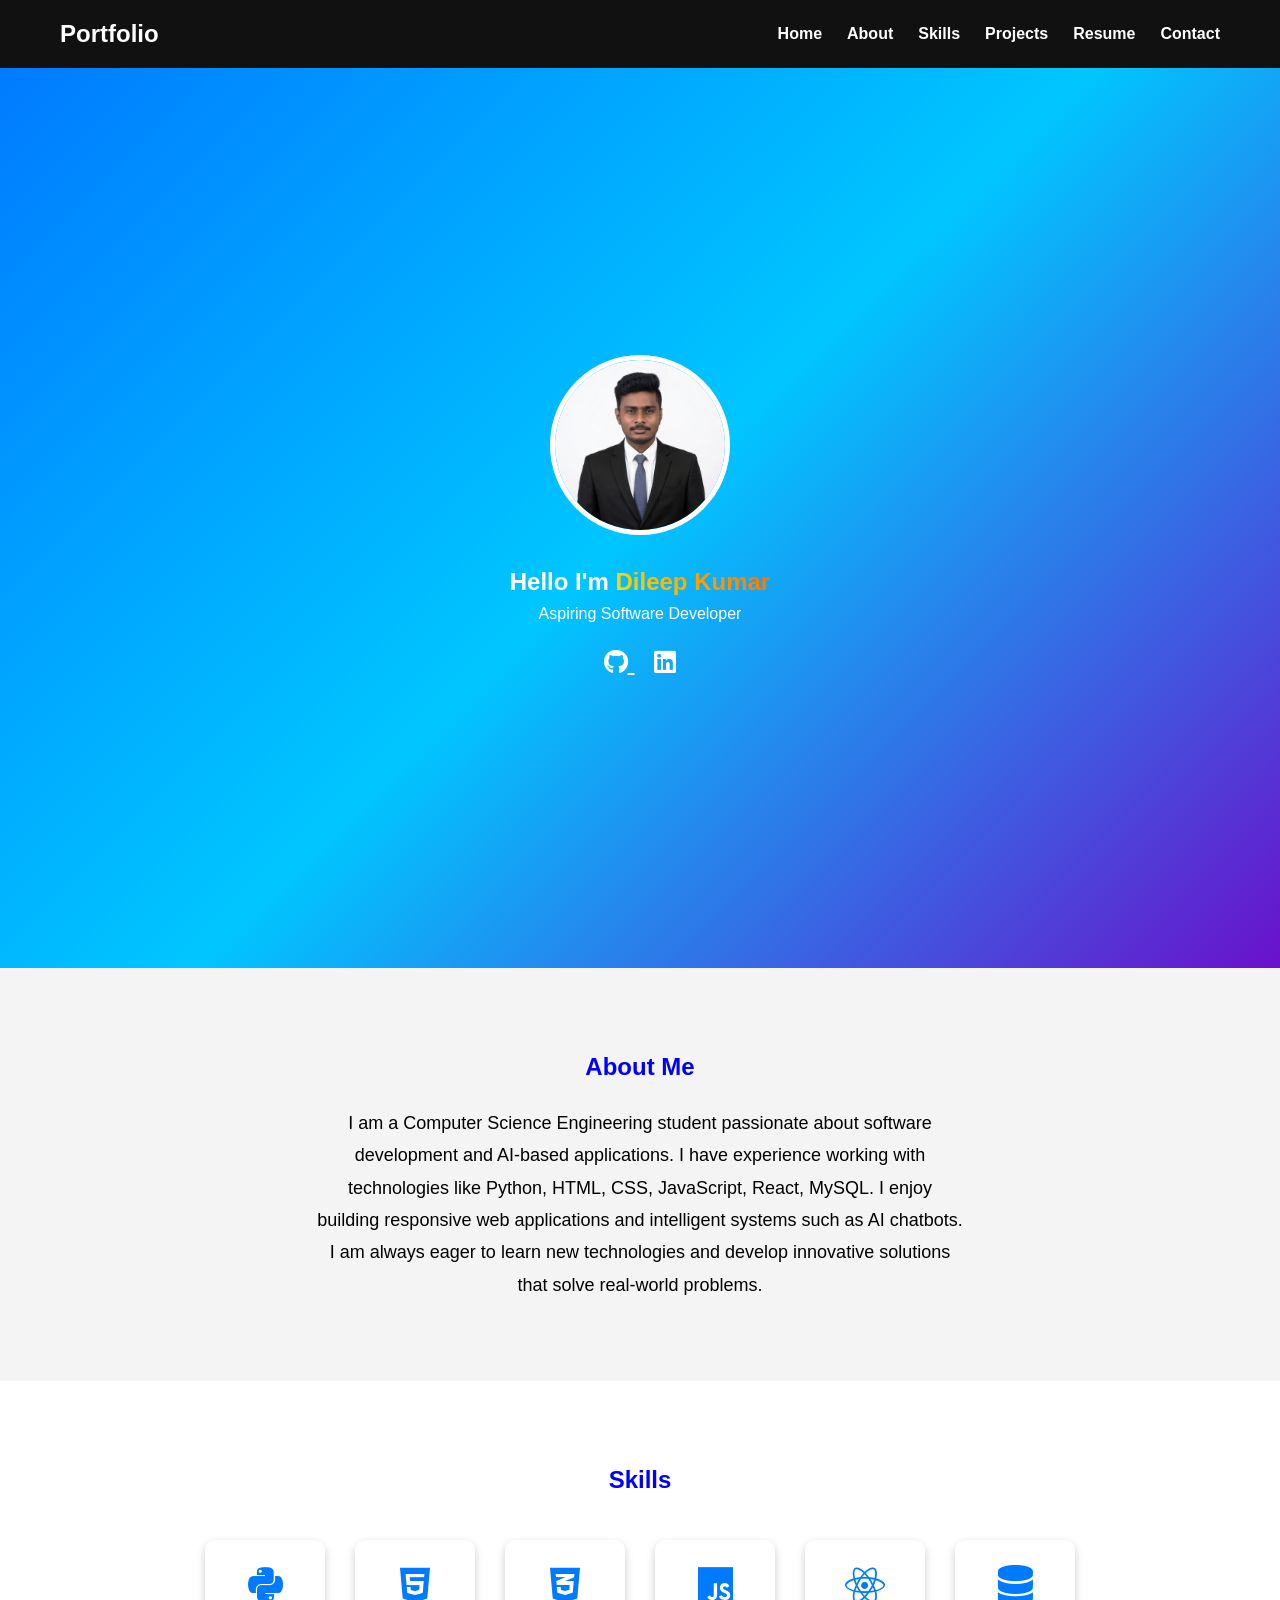
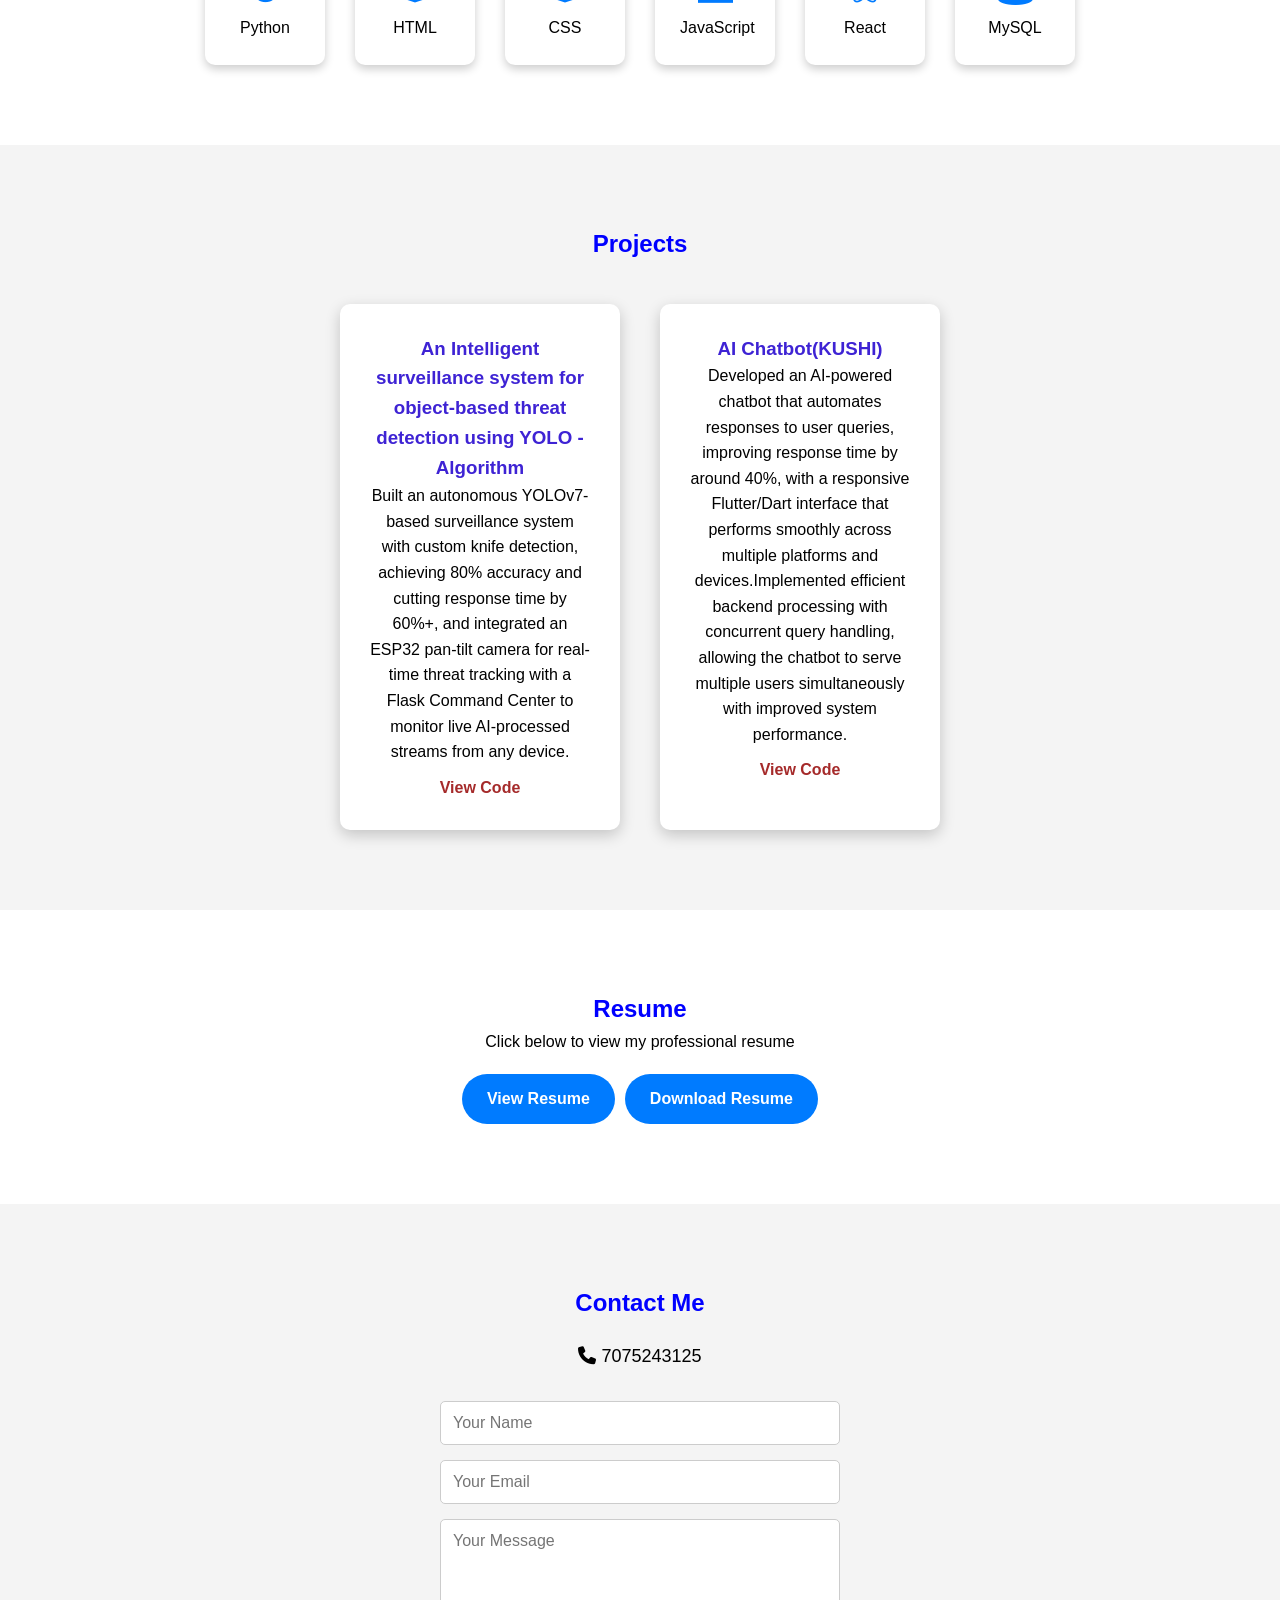
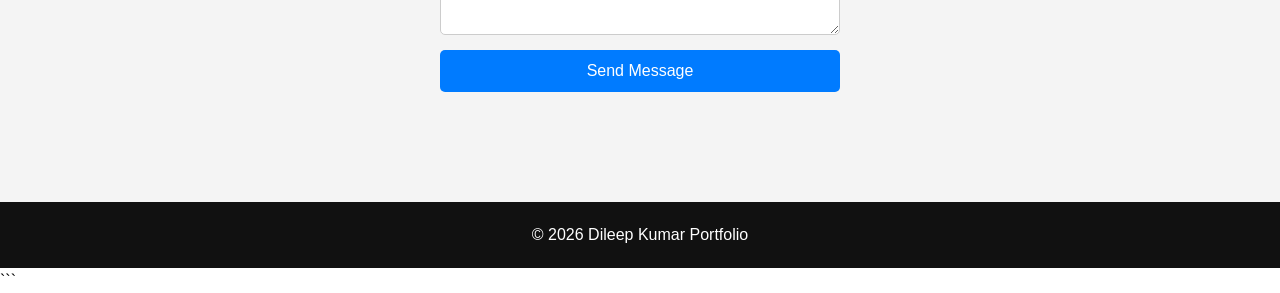
<file: index.html>
<!DOCTYPE html>
<html lang="en">
<head>

<meta charset="UTF-8">
<meta name="viewport" content="width=device-width, initial-scale=1.0">

<title>Dileep Kumar | Portfolio</title>

<link rel="stylesheet" href="style.css">

<link rel="stylesheet"
href="https://cdnjs.cloudflare.com/ajax/libs/font-awesome/6.5.0/css/all.min.css">

</head>

<body>

<!-- NAVBAR -->

<nav class="navbar">

<h2 class="logo">Portfolio</h2>

<ul>
<li><a href="#home">Home</a></li>
<li><a href="#about">About</a></li>
<li><a href="#skills">Skills</a></li>
<li><a href="#projects">Projects</a></li>
<li><a href="#resume">Resume</a></li>
<li><a href="#contact">Contact</a></li>
</ul>

</nav>


<!-- HOME -->

<section id="home" class="home">

<div class="home-content">

<img src="surya.jpg" class="profile">

<h1>Hello I'm <span>Dileep Kumar</span></h1>

<p>Aspiring Software Developer</p>

<div class="socials">

<a href="https://github.com/mallapudileep" target="_blank">
<i class="fab fa-github"></i>
</a>

<a href="https://www.linkedin.com/in/mallapu-dileepkumar/" target="_blank">
<i class="fab fa-linkedin"></i>
</a>

</div>

</div>

</section>


<!-- ABOUT -->

<section id="about" class="about">

<h2 style="color: blue;">About Me</h2>

<p>
I am a Computer Science Engineering student passionate about software development and AI-based applications. I have experience working with technologies like Python, HTML, CSS, JavaScript, React, MySQL. I enjoy building responsive web applications and intelligent systems such as AI chatbots. I am always eager to learn new technologies and develop innovative solutions that solve real-world problems.
</p>

</section>


<!-- SKILLS -->

<section id="skills" class="skills">

<h2 style="color: blue;">Skills</h2>

<div class="skills-container">

<div class="skill">
<i class="fab fa-python"></i>
<p>Python</p>
</div>

<div class="skill">
<i class="fab fa-html5"></i>
<p>HTML</p>
</div>

<div class="skill">
<i class="fab fa-css3-alt"></i>
<p>CSS</p>
</div>

<div class="skill">
<i class="fab fa-js"></i>
<p>JavaScript</p>
</div>

<div class="skill">
    <i class="fab fa-react"></i>
    <p>React</p>
</div>

<div class="skill">
<i class="fas fa-database"></i>
<p>MySQL</p>
</div>

</section>


<!-- PROJECTS -->

<section id="projects" class="projects">

<h2 style="color: blue;">Projects</h2>

<div class="project-container">
<div class="card">
<h3 style="color:rgb(62, 35, 212);">An Intelligent surveillance system for object-based threat detection using YOLO - Algorithm</h3>
<p>Built an autonomous YOLOv7-based surveillance system with custom knife detection, achieving 80% accuracy and cutting response time by 60%+, and integrated an ESP32 pan-tilt camera for real-time threat tracking with a Flask Command Center to monitor live AI-processed streams from any device.</p>
<a href="https://github.com/mallapudileep/An-Intelligent-surveillance-system-for-object-based-threat-detection-using-YOLO-Algorithm.git" target="_blank" style="color:brown">View Code</a>
</div>

<div class="card">
<h3 style="color:rgb(62, 35, 212);">AI Chatbot(KUSHI)</h3>
<p>Developed an AI-powered chatbot that automates responses to user queries, improving response time by around 40%, with a responsive Flutter/Dart interface that performs smoothly across multiple platforms and devices.Implemented efficient backend processing with concurrent query handling, allowing the chatbot to serve multiple users simultaneously with improved system performance.</p>
<a href="https://github.com/mallapudileep/KUSHI" target="_blank" style="color:brown">View Code</a>
</div>



</div>

</section>


<!-- RESUME -->

<section id="resume" class="resume">

    <h2 style="color: blue;">Resume</h2>

    <p>Click below to view my professional resume</p>

    <div class="resume-center">

        <a href="./Dileep_resume_R.pdf"
           target="_blank"
           class="resume-btn">
            View Resume
        </a>

        <a href="./Dileep_resume_R.pdf"
           download="Dileep_Kumar_Resume.pdf"
           class="resume-btn">
            Download Resume
        </a>

    </div>

</section>



<!-- CONTACT -->

<section id="contact" class="contact">

<h2 style="color: blue;">Contact Me</h2>

<div class="contact-info">
<p><i class="fas fa-phone"></i> 7075243125</p>
</div>

<form class="contact-form">

<input type="text" placeholder="Your Name" required>

<input type="email" placeholder="Your Email" required>

<textarea placeholder="Your Message" rows="5"></textarea>

<button type="submit">Send Message</button>

</form>

</section>



<footer>

<p>© 2026 Dileep Kumar Portfolio</p>

</footer>

</body>
</html>
```
</file>
<file: style.css>
*{
margin:0;
padding:0;
box-sizing:border-box;
font-family:Arial;
}

body{
line-height:1.6;
}

/* NAVBAR */

.navbar{
display:flex;
justify-content:space-between;
align-items:center;
padding:15px 60px;
background:#111;
color:white;
}

.navbar ul{
display:flex;
list-style:none;
}

.navbar ul li{
margin-left:25px;
}

.navbar ul li a{
text-decoration:none;
color:white;
font-weight:bold;
}

.navbar ul li a:hover{
color:#00c6ff;
}


/* HOME */

.home{
height:100vh;
display:flex;
justify-content:center;
align-items:center;
text-align:center;

background:linear-gradient(135deg,#007bff,#00c6ff,#6a11cb);
color:white;
}

.profile{
width:180px;
height:180px;
object-fit: cover;
border-radius:50%;
margin-bottom:20px;
border:5px solid rgb(255, 255, 255);
}

.home span{
background:linear-gradient(45deg,#ffdd00,#ff6a00);
-webkit-background-clip:text;
color:transparent;
}

.typing{
margin-top:10px;
font-size:20px;
}

.socials{
margin-top:15px;
}

.socials a{
font-size:25px;
margin:10px;
color:white;
}

.socials a:hover{
color:#ffdd00;
}


/* ABOUT */

.about{
padding:80px 20px;
background:#f4f4f4;
text-align:center;
display:flex;
flex-direction:column;
align-items:center;
}

.about h2{
margin-bottom:20px;
}

.about p{
max-width:650px;
line-height:1.8;
font-size:18px;
text-align:center;
}

/* SKILLS */

.skills{
padding:80px 20px;
text-align:center;
}

.skills-container{
display:flex;
justify-content:center;
flex-wrap:wrap;
gap:30px;
margin-top:40px;
}

.skill{
background:white;
padding:25px;
width:120px;
border-radius:10px;
box-shadow:0 4px 10px rgba(0,0,0,0.2);
}

.skill i{
font-size:40px;
color:#007bff;
margin-bottom:10px;
}


/* PROJECTS */

.projects{
padding:80px 20px;
text-align:center;
background:#f4f4f4;
}

.project-container{
display:flex;
justify-content:center;
gap:40px;
flex-wrap:wrap;
margin-top:40px;
}

.card{
background:white;
padding:30px;
width:280px;
border-radius:10px;
box-shadow:0 5px 15px rgba(0,0,0,0.2);
}

.card a{
display:inline-block;
margin-top:10px;
color:#007bff;
text-decoration:none;
font-weight:bold;
}
.resume{
padding:80px 20px;
text-align:center;
background:#ffffff;
}

.resume-center{
display:flex;
justify-content:center;
margin-top:20px;
gap: 10px;
}

.resume-btn{
padding:12px 25px;
background:#007bff;
color:white;
text-decoration:none;
border-radius:25px;
font-weight:bold;
}

.resume-btn:hover{
background:#0056b3;
}
@media (max-width: 600px) {
    .resume-center {
        flex-direction: column;
        align-items: center;
    }
}

/* contact */


.contact{
padding:80px 20px;
text-align:center;
background: #f4f4f4;
}

.contact-info{
margin-top:20px;
font-size:18px;
}

.contact-form{
max-width:400px;
margin:30px auto;
display:flex;
flex-direction:column;
gap:15px;
}

.contact-form input,
.contact-form textarea{
padding:12px;
border:1px solid #ccc;
border-radius:5px;
font-size:16px;
}

.contact-form button{
padding:12px;
border:none;
background:#007bff;
color:white;
font-size:16px;
border-radius:5px;
cursor:pointer;
}

.contact-form button:hover{
background:#0056b3;
}

/* FOOTER */

footer{
text-align:center;
padding:20px;
background:#111;
color:white;
}
</file>
